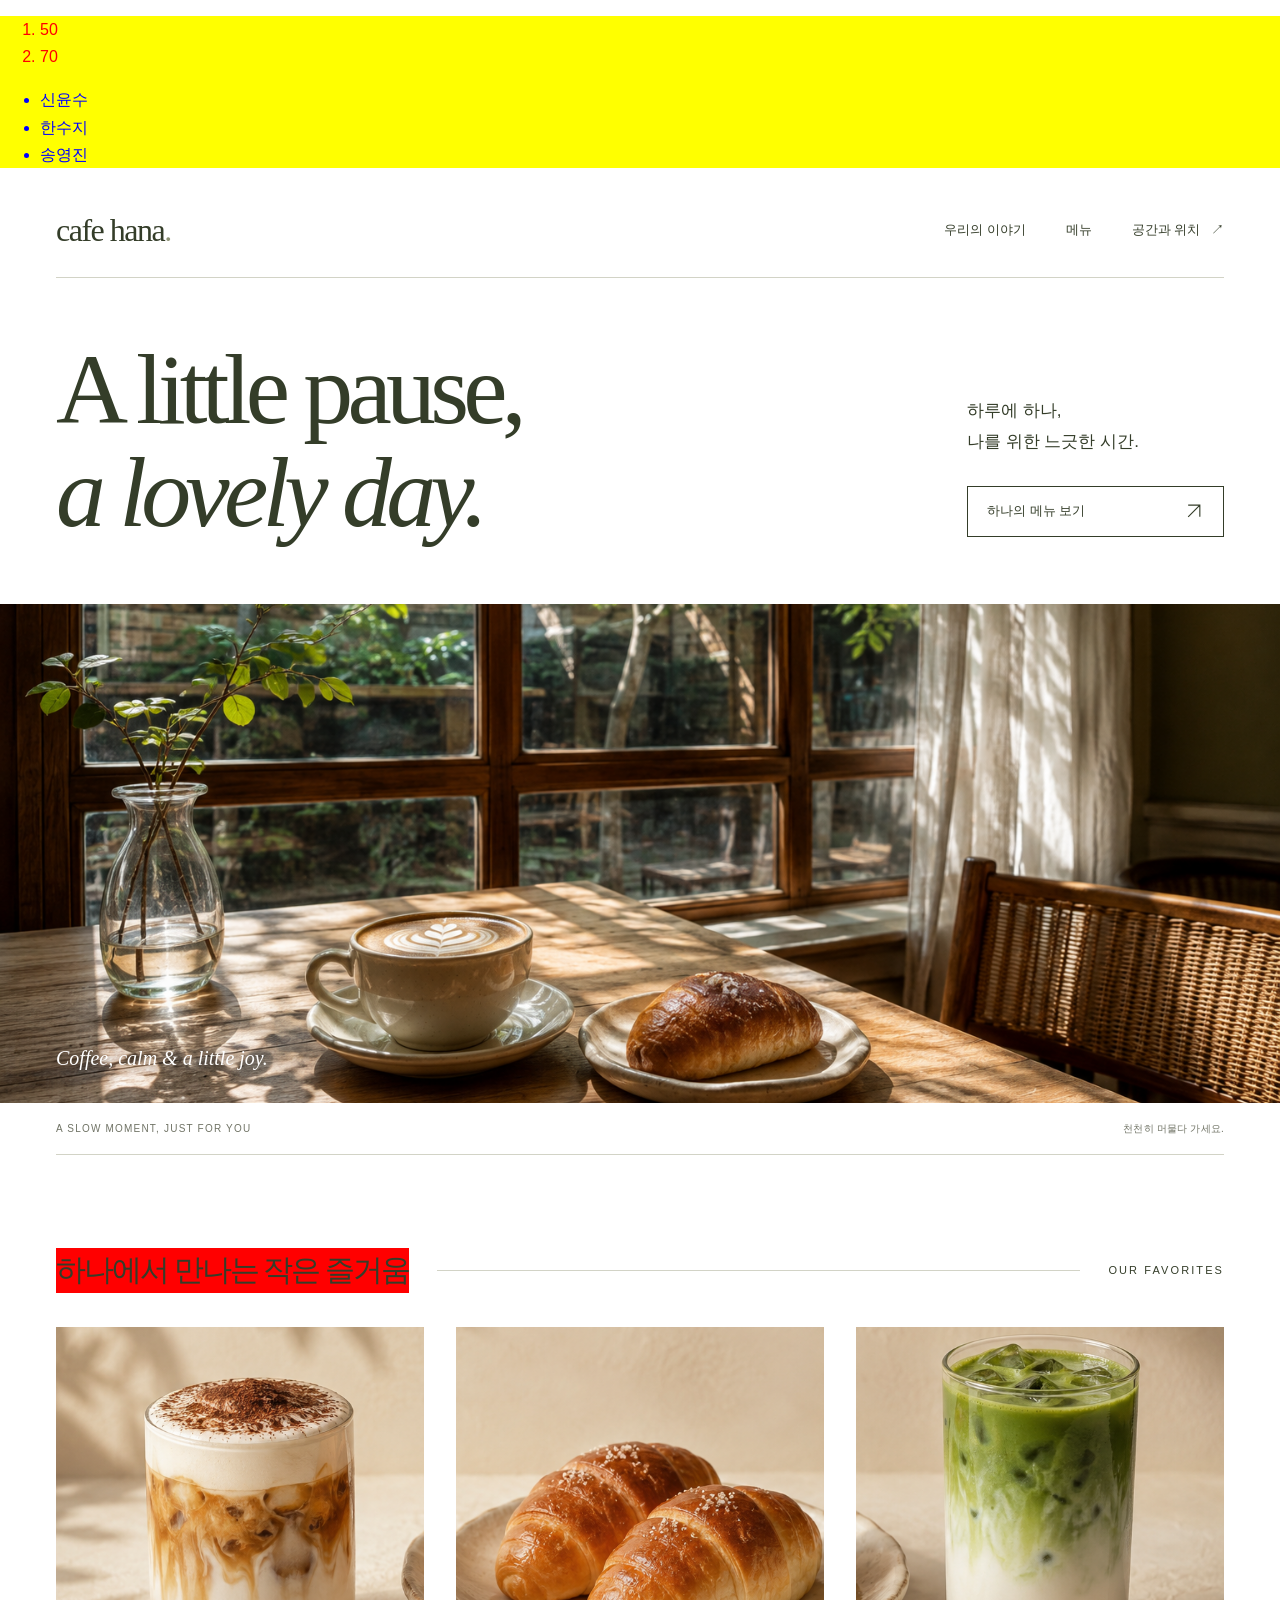
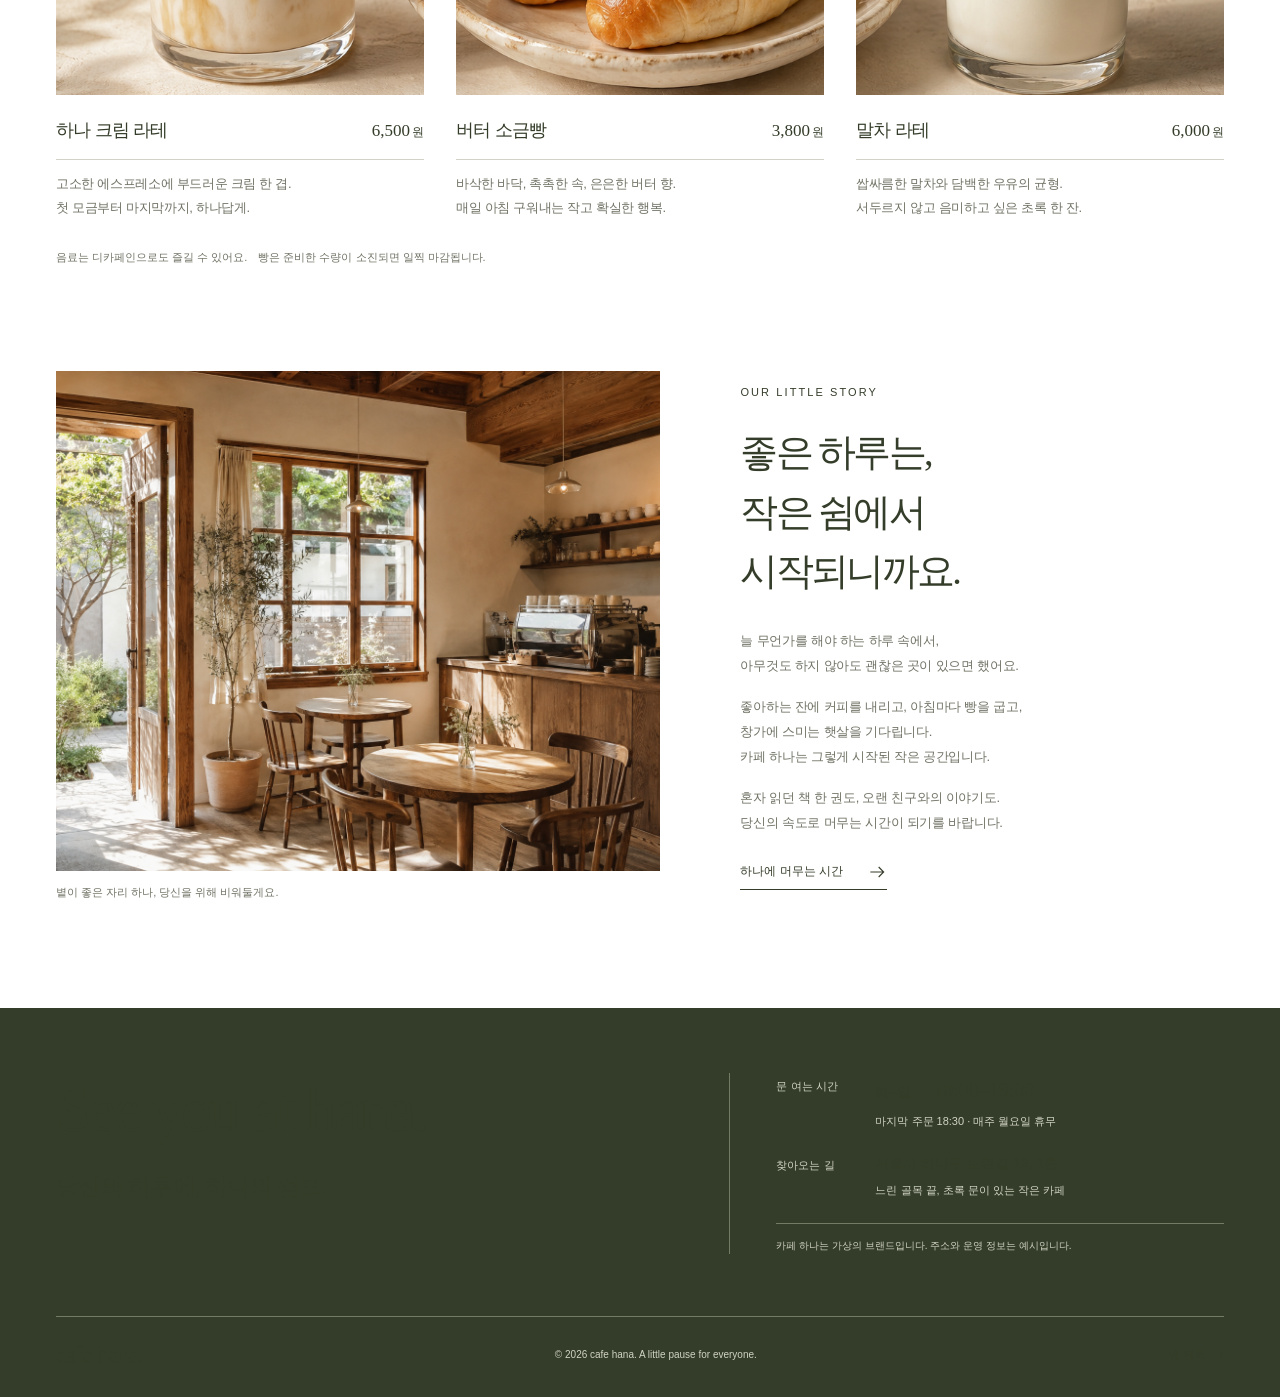
<file: cafe-hana/index.html>
<!DOCTYPE html>
<html lang="ko">
  <head>
    <meta charset="UTF-8" />
    <meta name="viewport" content="width=device-width, initial-scale=1.0" />
    <meta name="theme-color" content="#f7f5ed" />
    <meta name="description" content="하루에 하나, 나를 위한 느긋한 시간. 정성껏 내린 커피와 갓 구운 빵이 있는 가상의 동네 카페, 카페 하나입니다." />
    <title>카페 하나 — 당신의 하루에, 하나의 쉼표</title>
    <link rel="icon" href="images/favicon.svg" type="image/svg+xml" />
    <link rel="stylesheet" href="style.css" />
  </head>
  <body id="top">

    <div class="members">
      
      <ol class="score">
        <li>50</li>
        <li>70</li>
      </ol>

      <ul>
        <li>신윤수</li>
        <li>한수지</li>
        <li>송영진</li>
      </ul>
    </div>



    <a class="skip-link" href="#main">본문으로 바로가기</a>

    <!-- 상단 메뉴: JavaScript 없이 페이지 안의 각 영역으로 이동합니다. -->
    <header class="site-header wrap">
      <a class="wordmark" href="#top" aria-label="카페 하나, 처음으로">cafe hana<span class="brand-dot" aria-hidden="true">.</span></a>
      <nav aria-label="주요 메뉴">
        <a href="#story">우리의 이야기</a>
        <a href="#menu">메뉴</a>
        <a href="#visit">공간과 위치 <span aria-hidden="true">↗</span></a>
      </nav>
    </header>

    <main id="main">
      <!-- 첫 화면 -->
      <section class="hero" aria-labelledby="hero-title">
        <div class="hero-intro wrap">
          <h1 id="hero-title" lang="en">A little pause,<br /><em>a lovely day.</em></h1>
          <div class="hero-note">
            <p>하루에 하나,<br />나를 위한 느긋한 시간.</p>
            <a class="button-link" href="#menu">하나의 메뉴 보기 <svg viewBox="0 0 24 24" fill="none" aria-hidden="true"><path d="M5 19 19 5M5 5h14v14" /></svg></a>
          </div>
        </div>
        <figure class="hero-photo">
          <img src="images/cafe-window.png" width="1536" height="1024" alt="초록 정원이 보이는 햇살 가득한 창가, 나무 테이블 위의 라테와 소금빵" fetchpriority="high" />
          <figcaption lang="en">Coffee, calm &amp; a little joy.</figcaption>
        </figure>
        <div class="photo-footnote wrap" aria-hidden="true"><span>A SLOW MOMENT, JUST FOR YOU</span><span>천천히 머물다 가세요.</span></div>
      </section>

      <!-- 대표 메뉴: 이름, 가격, 설명을 이곳에서 수정하세요. -->
      <section class="menu-section wrap section-space" id="menu" aria-labelledby="menu-title">
        <div class="section-heading">
          <h2 id="menu-title">하나에서 만나는<br class="mobile-break" /> 작은 즐거움</h2>
          <span class="heading-rule" aria-hidden="true"></span>
          <span class="section-label" lang="en">OUR FAVORITES</span>
        </div>
        <div class="menu-grid">
          <article class="menu-item">
            <div class="menu-photo menu-photo-first"><img src="images/signature-menu.png" alt="코코아를 살짝 뿌린 부드러운 크림이 올라간 아이스 라테" width="1536" height="1024" loading="lazy" /></div>
            <div class="menu-name"><h3>하나 크림 라테</h3><p>6,500<span>원</span></p></div>
            <p class="menu-description">고소한 에스프레소에 부드러운 크림 한 겹.<br />첫 모금부터 마지막까지, 하나답게.</p>
          </article>
          <article class="menu-item">
            <div class="menu-photo menu-photo-second"><img src="images/signature-menu.png" alt="도자기 접시에 담긴 노릇하고 윤기 있게 구운 버터 소금빵" width="1536" height="1024" loading="lazy" /></div>
            <div class="menu-name"><h3>버터 소금빵</h3><p>3,800<span>원</span></p></div>
            <p class="menu-description">바삭한 바닥, 촉촉한 속, 은은한 버터 향.<br />매일 아침 구워내는 작고 확실한 행복.</p>
          </article>
          <article class="menu-item">
            <div class="menu-photo menu-photo-third"><img src="images/signature-menu.png" alt="진한 초록빛 말차와 우유가 층을 이룬 아이스 말차 라테" width="1536" height="1024" loading="lazy" /></div>
            <div class="menu-name"><h3>말차 라테</h3><p>6,000<span>원</span></p></div>
            <p class="menu-description">쌉싸름한 말차와 담백한 우유의 균형.<br />서두르지 않고 음미하고 싶은 초록 한 잔.</p>
          </article>
        </div>
        <p class="menu-note">음료는 디카페인으로도 즐길 수 있어요. <span>빵은 준비한 수량이 소진되면 일찍 마감됩니다.</span></p>
      </section>

      <!-- 브랜드 이야기 -->
      <section class="story-section wrap" id="story" aria-labelledby="story-title">
        <figure class="story-photo"><img src="images/cafe-interior.png" alt="나무 테이블과 의자, 작은 커피 바와 식물이 어우러진 햇살 드는 카페 하나의 공간" width="1536" height="1024" loading="lazy" /><figcaption>볕이 좋은 자리 하나, 당신을 위해 비워둘게요.</figcaption></figure>
        <div class="story-copy">
          <p class="section-label" lang="en">OUR LITTLE STORY</p>
          <h2 id="story-title">좋은 하루는,<br />작은 쉼에서<br />시작되니까요.</h2>
          <div class="story-text">
            <p>늘 무언가를 해야 하는 하루 속에서,<br />아무것도 하지 않아도 괜찮은 곳이 있으면 했어요.</p>
            <p>좋아하는 잔에 커피를 내리고, 아침마다 빵을 굽고,<br class="desktop-break" /> 창가에 스미는 햇살을 기다립니다.<br />카페 하나는 그렇게 시작된 작은 공간입니다.</p>
            <p>혼자 읽던 책 한 권도, 오랜 친구와의 이야기도.<br />당신의 속도로 머무는 시간이 되기를 바랍니다.</p>
          </div>
          <a class="text-link" href="#visit">하나에 머무는 시간 <svg viewBox="0 0 24 24" fill="none" aria-hidden="true"><path d="M4 12h16m-6-6 6 6-6 6" /></svg></a>
        </div>
      </section>

      <!-- 방문 안내: 아래 주소와 운영 시간은 가상의 설정입니다. -->
      <section class="visit-section" id="visit" aria-labelledby="visit-title">
        <div class="visit-content wrap">
          <div class="visit-intro"><h2 id="visit-title" lang="en">See you at hana.</h2><p>당신의 하루에, 하나의 쉼표.</p></div>
          <div class="visit-details">
            <dl>
              <div><dt>문 여는 시간</dt><dd>화–일 <span class="hours">10:00–19:00</span><small>마지막 주문 18:30 · 매주 월요일 휴무</small></dd></div>
              <div><dt>찾아오는 길</dt><dd><address>서울시 하나구 느린길 12, 1층</address><small>느린 골목 끝, 초록 문이 있는 작은 카페</small></dd></div>
            </dl>
            <p class="fiction-note">카페 하나는 가상의 브랜드입니다. 주소와 운영 정보는 예시입니다.</p>
          </div>
        </div>
        <footer class="site-footer wrap">
          <a class="wordmark" href="#top" aria-label="카페 하나, 처음으로">cafe hana.</a>
          <p>© 2026 cafe hana. A little pause for everyone.</p>
          <a class="back-top" href="#top">맨 위로 <span aria-hidden="true">↑</span></a>
        </footer>
      </section>
    </main>
  </body>
</html>
</file>
<file: cafe-hana/style.css>
/* 1. 기본 설정 — 색상과 글꼴은 여기서 한 번에 바꿀 수 있습니다. */
:root {
  --cream: #3213av;
  --olive: #343d29;
  --muted: #707365;
  --line: #d2d3c6;
  --serif: Georgia, "Times New Roman", "AppleMyungjo", "Batang", serif;
  --sans: "Apple SD Gothic Neo", "Malgun Gothic", "Noto Sans KR", sans-serif;
}

.members {
  background-color: yellow;
}

.members li {
  color: blue;
}

.score > li {
  color: red;
}



* { box-sizing: border-box; }

html { scroll-behavior: smooth; scroll-padding-top: 36px; }

body { margin: 0; color: var(--olive); background: var(--cream); font-family: var(--sans); font-size: 16px; line-height: 1.7; word-break: keep-all; }
::selection { color: var(--cream); background: var(--olive); }
a { color: inherit; text-decoration: none; }
img { display: block; width: 100%; height: auto; }
figure, h1, h2, h3, p, dl, dd { margin: 0; }
svg { width: 20px; height: 20px; stroke: currentColor; stroke-width: 1.35; flex-shrink: 0; }

a:focus-visible { outline: 2px solid currentColor; outline-offset: 7px; }

#menu-title {
  background-color:red;
}

.wrap { width: min(1280px, calc(100% - 112px)); margin-inline: auto; }


.skip-link { position: absolute; top: -100px; left: 16px; z-index: 10; padding: 12px 20px; background: var(--olive); color: var(--cream); }
.skip-link:focus { top: 12px; }
.section-space { padding-block: 93px 104px; }
.section-label { font-size: 11px; font-weight: 500; letter-spacing: .19em; }
.mobile-break { display: none; }

/* 2. 로고와 상단 메뉴 */
.site-header { display: flex; align-items: center; justify-content: space-between; min-height: 94px; border-bottom: 1px solid var(--line); gap: 24px; }

.wordmark { font-family: var(--serif); font-size: 32px; letter-spacing: -1.5px; line-height: 1.2; white-space: nowrap; }

.brand-dot { color: #8e9375; }
.site-header nav { display: flex; align-items: center; gap: 40px; font-size: 13px; }
.site-header nav a { padding-block: 14px; }
.site-header nav a:hover { text-decoration: underline; text-underline-offset: 6px; }
.site-header nav span { margin-left: 7px; }

/* 3. 첫 화면 — 문구와 사진을 별도로 구성합니다. */
.hero-intro { display: flex; align-items: flex-end; justify-content: space-between; gap: 36px; padding-block: 61px 59px; }
h1 { font-family: var(--serif); font-size: clamp(64px, 7.8vw, 116px); font-weight: 400; letter-spacing: -.058em; line-height: 1.03; }
h1 em { font-weight: 400; }
.hero-note { padding-bottom: 8px; width: 257px; flex-shrink: 0; }
.hero-note > p { font-size: 17px; line-height: 1.85; margin-bottom: 28px; }
.button-link { min-height: 51px; display: flex; justify-content: space-between; align-items: center; gap: 36px; padding: 11px 19px; border: 1px solid var(--olive); font-size: 13px; transition: color .2s, background .2s; }
.button-link:hover { background: var(--olive); color: var(--cream); }
.hero-photo { position: relative; height: clamp(400px, 39vw, 570px); overflow: hidden; background: #b1a28d; }
.hero-photo > img { height: 100%; object-fit: cover; object-position: center 65%; }
.hero-photo figcaption { position: absolute; left: max(56px, calc((100% - 1280px) / 2)); bottom: 28px; color: white; font-family: var(--serif); font-style: italic; font-size: 20px; text-shadow: 0 1px 8px #0008; }
.photo-footnote { display: flex; justify-content: space-between; padding-block: 17px; border-bottom: 1px solid var(--line); color: var(--muted); font-size: 10px; letter-spacing: .12em; }
.photo-footnote span:last-child { letter-spacing: .02em; }

/* 4. 대표 메뉴 — 한 장의 사진에서 각 메뉴 영역을 보여줍니다. */
.section-heading { display: flex; align-items: center; gap: 28px; margin-bottom: 34px; }
.section-heading h2 { font-family: var(--serif); font-size: clamp(24px, 2.35vw, 34px); font-weight: 400; letter-spacing: -.065em; line-height: 1.5; }
.heading-rule { height: 1px; flex: 1; background: var(--line); }
.menu-grid { display: grid; grid-template-columns: repeat(3, minmax(0, 1fr)); gap: 32px; }
.menu-photo { position: relative; aspect-ratio: 1; overflow: hidden; background: #e5ddcd; }
.menu-photo img { position: absolute; top: 0; width: 300%; max-width: none; height: 100%; object-fit: cover; object-position: center 66%; transition: transform .5s ease; }
.menu-photo-first img { left: 0; }
.menu-photo-second img { left: -100%; }
.menu-photo-third img { left: -200%; }
.menu-name { display: flex; align-items: baseline; justify-content: space-between; gap: 12px; padding: 20px 0 13px; border-bottom: 1px solid var(--line); }
.menu-name h3 { font-size: 18px; font-weight: 500; letter-spacing: -.045em; }
.menu-name > p { font-family: var(--serif); font-size: 17px; white-space: nowrap; }
.menu-name > p > span { font-family: var(--sans); font-size: 12px; margin-left: 2px; }
.menu-description { margin-top: 12px; color: var(--muted); font-size: 13px; line-height: 1.9; letter-spacing: -.025em; }
.menu-note { margin-top: 27px; font-size: 11px; color: var(--muted); }
.menu-note span { margin-left: 8px; }

/* 5. 브랜드 이야기 */
.story-section { display: grid; grid-template-columns: 1.25fr 1fr; align-items: center; gap: 80px; padding-block: 0 106px; }
.story-photo img { height: 500px; object-fit: cover; object-position: 45% center; }
.story-photo figcaption { padding-top: 12px; font-size: 11px; color: var(--muted); }
.story-copy .section-label { margin-bottom: 22px; }
.story-copy h2 { font-family: var(--serif); font-weight: 400; font-size: clamp(30px, 3vw, 44px); letter-spacing: -.07em; line-height: 1.55; }
.story-text { display: grid; gap: 15px; margin-top: 26px; color: var(--muted); font-size: 13px; line-height: 1.95; letter-spacing: -.02em; }
.text-link { display: inline-flex; align-items: center; gap: 24px; margin-top: 26px; padding-bottom: 7px; border-bottom: 1px solid var(--olive); font-size: 12px; }
.text-link svg { transition: transform .2s; }
.text-link:hover svg { transform: translateX(4px); }

/* 6. 방문 안내와 하단 */
.visit-section { padding-top: 65px; color: var(--cream); background: var(--olive); }
.visit-content { display: grid; grid-template-columns: 1.2fr 1fr; gap: 80px; padding-bottom: 62px; }
.visit-intro h2 { font-family: var(--serif); font-size: clamp(40px, 4.9vw, 70px); font-weight: 400; letter-spacing: -.04em; line-height: 1.2; }
.visit-intro > p { margin-top: 19px; font-family: var(--serif); font-size: 23px; letter-spacing: -.03em; }
.visit-details { border-left: 1px solid #747b64; padding-left: 46px; }
.visit-details dl { display: grid; gap: 22px; }
.visit-details dl > div { display: grid; grid-template-columns: 83px 1fr; gap: 16px; }
.visit-details dt { padding-top: 4px; color: #d1d4c4; font-size: 11px; }
.visit-details dd { font-size: 14px; }
.visit-details .hours { margin-left: 18px; font-family: var(--serif); font-size: 20px; }
.visit-details small { display: block; margin-top: 5px; color: #d1d4c4; font-size: 11px; }
address { font-style: normal; }
.fiction-note { border-top: 1px solid #747b64; margin-top: 23px; padding-top: 13px; color: #d1d4c4; font-size: 10px; }
.site-footer { display: flex; align-items: center; justify-content: space-between; gap: 20px; padding-block: 23px 27px; border-top: 1px solid #747b64; }
.site-footer .wordmark { font-size: 25px; }
.site-footer > p { color: #d1d4c4; font-size: 10px; }
.back-top { font-size: 11px; }
.back-top span { padding-left: 10px; }
.back-top:hover { text-decoration: underline; text-underline-offset: 5px; }

/* 7. 태블릿 */
@media (max-width: 1000px) {
  .wrap { width: calc(100% - 64px); }
  .site-header { min-height: 82px; }
  .hero-intro { padding-block: 47px; gap: 24px; }
  .hero-note { width: 210px; }
  .hero-note > p { font-size: 14px; }
  .button-link { gap: 16px; }
  .hero-photo figcaption { left: 32px; }
  .section-space { padding-block: 65px 70px; }
  .menu-grid { gap: 20px; }
  .menu-name h3 { font-size: 16px; }
  .menu-description br, .desktop-break { display: none; }
  .story-section { gap: 40px; padding-bottom: 75px; }
  .story-photo img { height: 500px; }
  .story-text { font-size: 12px; }
  .visit-content { gap: 32px; grid-template-columns: 1fr 1fr; }
  .visit-details { padding-left: 26px; }
  .visit-details dl > div { display: block; }
  .visit-details dt { margin-bottom: 5px; }
}

/* 8. 모바일 — 메뉴와 이야기를 세로로 배치합니다. */
@media (max-width: 650px) {
  html { scroll-padding-top: 22px; }
  .wrap { width: calc(100% - 40px); }
  .site-header { min-height: 77px; gap: 14px; }
  .wordmark { font-size: 26px; }
  .site-header nav { gap: 17px; font-size: 11px; }
  .site-header nav span { display: none; }
  .hero-intro { display: block; padding-block: 39px 34px; }
  h1 { font-size: clamp(51px, 12vw, 78px); letter-spacing: -.06em; line-height: 1.08; }
  .hero-note { display: flex; justify-content: space-between; align-items: center; gap: 14px; width: 100%; padding: 0; margin-top: 29px; }
  .hero-note > p { font-size: 12px; margin-bottom: 0; }
  .button-link { min-height: 45px; padding: 9px 12px; gap: 15px; font-size: 11px; }
  .button-link svg { width: 15px; height: 15px; }
  .hero-photo { height: 380px; }
  .hero-photo > img { object-position: 45% 65%; }
  .hero-photo figcaption { left: 20px; bottom: 19px; font-size: 17px; }
  .photo-footnote { font-size: 8px; letter-spacing: .09em; padding-block: 13px; }
  .section-space { padding-block: 53px 60px; }
  .section-heading { align-items: flex-end; justify-content: space-between; gap: 15px; margin-bottom: 25px; }
  .section-heading h2 { font-size: 25px; line-height: 1.55; }
  .mobile-break { display: initial; }
  .heading-rule { display: none; }
  .section-heading .section-label { padding-bottom: 6px; font-size: 8px; letter-spacing: .12em; }
  .menu-grid { grid-template-columns: 1fr; gap: 34px; }
  .menu-photo { aspect-ratio: 1; }
  .menu-name { padding-top: 16px; }
  .menu-name h3 { font-size: 18px; }
  .menu-description { font-size: 13px; margin-top: 10px; }
  .menu-note { font-size: 10px; margin-top: 24px; }
  .menu-note span { display: block; margin-left: 0; }
  .story-section { grid-template-columns: 1fr; gap: 30px; padding-bottom: 58px; }
  .story-photo img { height: auto; aspect-ratio: 1.1; }
  .story-photo figcaption { font-size: 10px; }
  .story-copy .section-label { margin-bottom: 15px; font-size: 10px; }
  .story-copy h2 { font-size: 35px; line-height: 1.5; }
  .story-text { font-size: 13px; gap: 17px; margin-top: 22px; }
  .visit-section { padding-top: 41px; }
  .visit-content { grid-template-columns: 1fr; gap: 31px; padding-bottom: 34px; }
  .visit-intro h2 { font-size: clamp(39px, 10.4vw, 58px); }
  .visit-intro > p { margin-top: 11px; font-size: 19px; }
  .visit-details { border-left: 0; border-top: 1px solid #747b64; padding: 26px 0 0; }
  .visit-details dl > div { display: grid; grid-template-columns: 74px 1fr; gap: 11px; }
  .visit-details .hours { font-size: 19px; margin-left: 14px; }
  .visit-details dd { font-size: 13px; }
  .fiction-note { font-size: 9px; }
  .site-footer { flex-wrap: wrap; gap: 15px; padding-block: 22px; }
  .site-footer > p { order: 3; width: 100%; font-size: 9px; }
}

@media (max-width: 360px) {
  .site-header nav { gap: 11px; font-size: 10px; }
  .wordmark { font-size: 24px; }
  h1 { font-size: 48px; }
  .hero-note { gap: 8px; }
  .button-link { gap: 9px; }
  .visit-details dl > div { grid-template-columns: 64px 1fr; }
}

/* 동작 줄이기를 선택한 사용자는 부드러운 스크롤 없이 이동합니다. */
@media (prefers-reduced-motion: reduce) {
  html { scroll-behavior: auto; }
  *, *::before, *::after { transition: none !important; }
}
</file>
